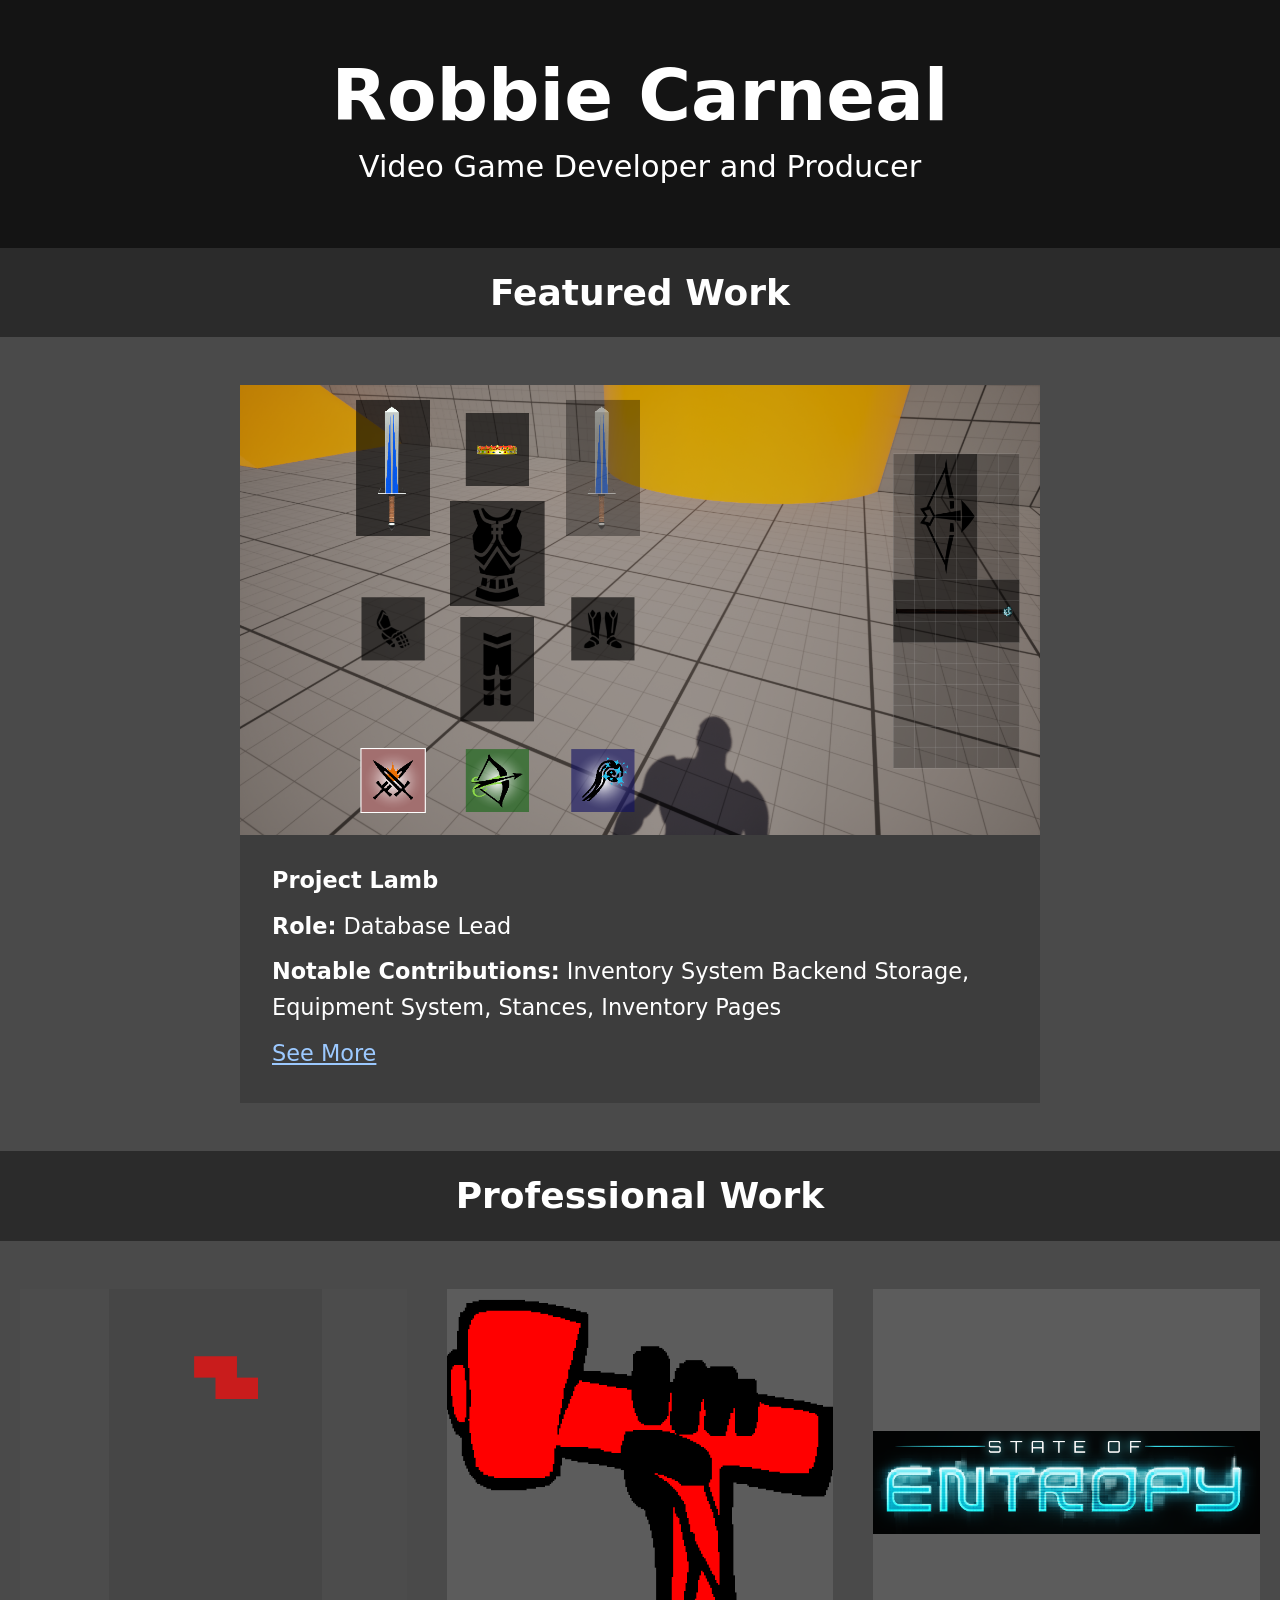
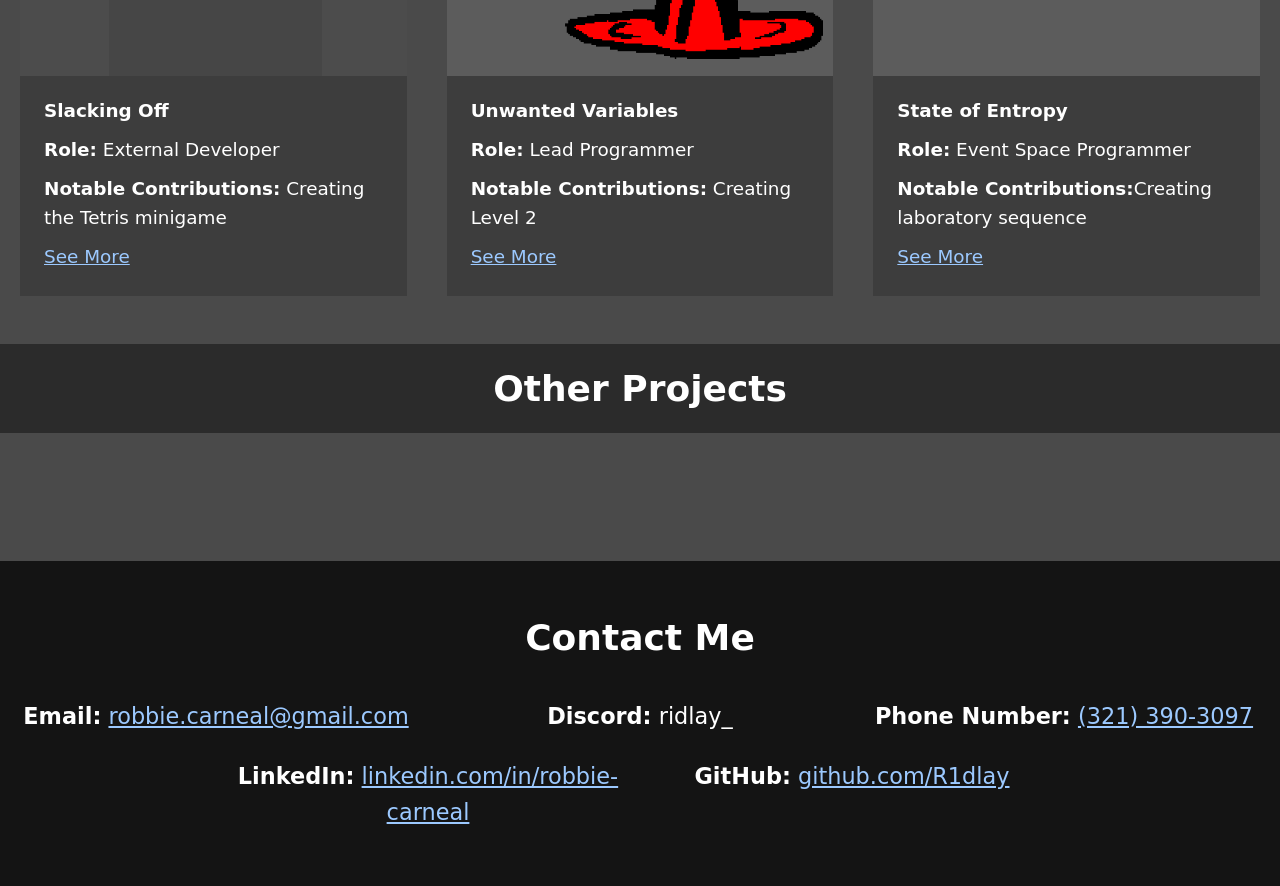
<file: index.html>
<!doctype html>
<html lang="en">
  <!-- Major Page Setup -->
  <head>
    <meta charset="UTF-8" />
    <meta name="viewport" content="width=device-width, initial-scale=1" />
    <title>Robbie Carneal Portfolio</title>
    <link rel="stylesheet" href="style.css" />
  </head>

  <!-- Header -->
  <body>
    <header class="site-header">
      <h1>Robbie Carneal</h1>
      <p>Video Game Developer and Producer</p>
    </header>

    <!-- Featured Work Section -->
    <div class="section-header"><h2>Featured Work</h2></div>
    <section class="section-body">
      <!-- Creates Grid -->
      <div class="grid featured">
        <article class="card">
          <!-- Key Art -->
          <div class="media">
            <img
              src="media/project_lamb/project_lamb_logo.png"
              alt="Game title"
            />
          </div>
          <!-- Project Details -->
          <div class="text">
            <p><strong>Project Lamb</strong></p>
            <p><strong>Role:</strong> Database Lead</p>
            <p>
              <strong>Notable Contributions:</strong> Inventory System Backend
              Storage, Equipment System, Stances, Inventory Pages
            </p>
            <!-- See More Hyperlink -->
            <p><a href="project-lamb.html">See More</a></p>
          </div>
        </article>
      </div>
    </section>

    <!-- Professional Work Section -->
    <div class="section-header"><h2>Professional Work</h2></div>
    <section class="section-body">
      <!-- Creates Grid -->
      <!-- Copy an <article class="card"> block to add another project. -->
      <div class="grid">
        <article class="card">
          <!-- Key Art -->
          <div class="media">
            <img
              src="media/slacking_off/slacking_off_logo.png"
              alt="Game title"
            />
          </div>
          <!-- Project Details -->
          <div class="text">
            <p><strong>Slacking Off</strong></p>
            <p><strong>Role:</strong> External Developer</p>
            <p>
              <strong>Notable Contributions:</strong> Creating the Tetris
              minigame
            </p>
            <!-- See More Hyperlink -->
            <p><a href="construction.html">See More</a></p>
          </div>
        </article>
        <article class="card">
          <!-- Key Art -->
          <div class="media">
            <img
              src="media/unwanted_variables/unwanted_variables_logo.png"
              alt="Game title"
            />
          </div>
          <!-- Project Details -->
          <div class="text">
            <p><strong>Unwanted Variables</strong></p>
            <p><strong>Role:</strong> Lead Programmer</p>
            <p><strong>Notable Contributions:</strong> Creating Level 2</p>
            <!-- See More Hyperlink -->
            <p><a href="construction.html">See More</a></p>
          </div>
        </article>
        <article class="card">
          <!-- Key Art -->
          <div class="media">
            <img
              src="media/entropy/entropy_logo.png"
              alt="Game title"
              class="fit-contain"
            />
          </div>
          <!-- Project Details -->
          <div class="text">
            <p><strong>State of Entropy</strong></p>
            <p><strong>Role:</strong> Event Space Programmer</p>
            <p>
              <strong>Notable Contributions:</strong>Creating laboratory
              sequence
            </p>
            <!-- See More Hyperlink -->
            <p><a href="construction.html">See More</a></p>
          </div>
        </article>
      </div>
    </section>

    <!-- Other Projects Section -->
    <div class="section-header"><h2>Other Projects</h2></div>
    <section class="section-body">
      <div class="grid"></div>
    </section>

    <!-- Contact Me Footer -->
    <footer class="site-footer">
      <h2>Contact Me</h2>
      <!-- Contacts List -->
      <ul class="footer-list three-two">
        <li>
          <strong>Email:</strong>
          <a href="mailto:robbie.carneal@gmail.com">robbie.carneal@gmail.com</a>
        </li>
        <li><strong>Discord:</strong> ridlay_</li>
        <li>
          <strong>Phone Number:</strong>
          <a href="tel:+13213903097">(321) 390-3097</a>
        </li>
        <li>
          <strong>LinkedIn:</strong>
          <a
            href="https://www.linkedin.com/in/robbie-carneal/"
            target="_blank"
            rel="noopener noreferrer"
            >linkedin.com/in/robbie-carneal</a
          >
        </li>
        <li>
          <strong>GitHub:</strong>
          <a
            href="https://github.com/R1dlay"
            target="_blank"
            rel="noopener noreferrer"
            >github.com/R1dlay</a
          >
        </li>
      </ul>
    </footer>
  </body>
</html>
</file>
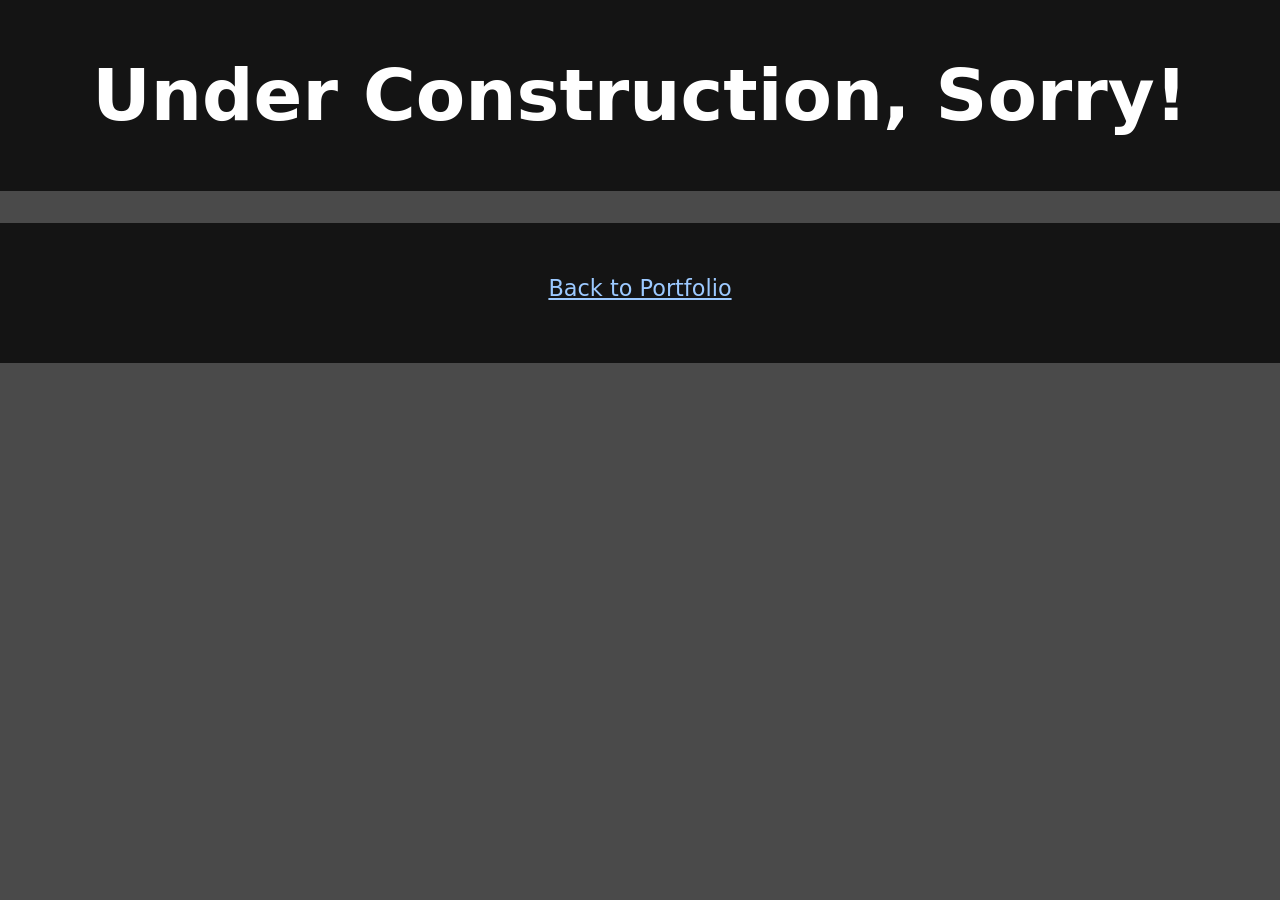
<file: construction.html>
<!doctype html>
<html lang="en">
  <!-- Major Page Setup -->
  <head>
    <meta charset="UTF-8" />
    <meta name="viewport" content="width=device-width, initial-scale=1" />
    <title>Game Title | Your Name</title>
    <link rel="stylesheet" href="style.css" />
  </head>
  <!-- Header -->
  <body>
    <header class="site-header">
      <h1>Under Construction, Sorry!</h1>
    </header>

    <footer class="site-footer">
      <ul class="footer-list">
        <li><a href="index.html">Back to Portfolio</a></li>
      </ul>
    </footer>
  </body>
</html>
</file>
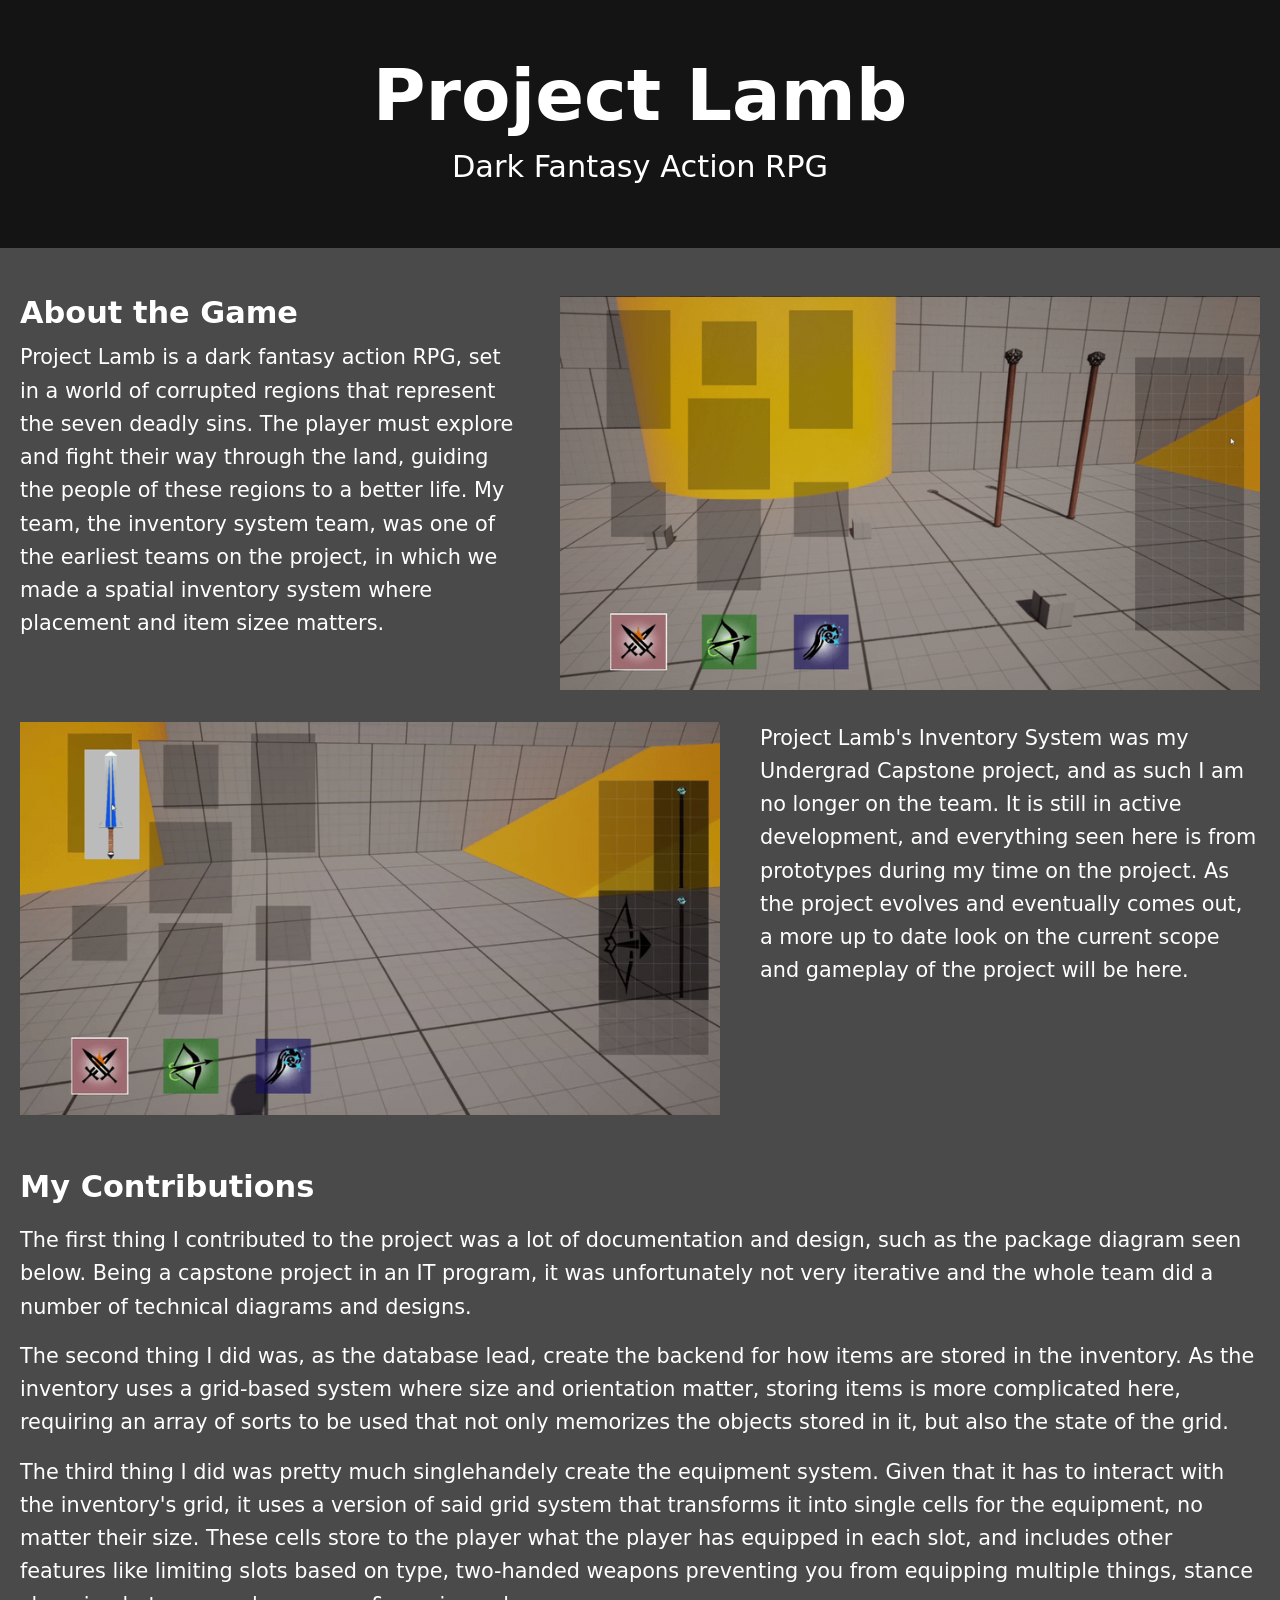
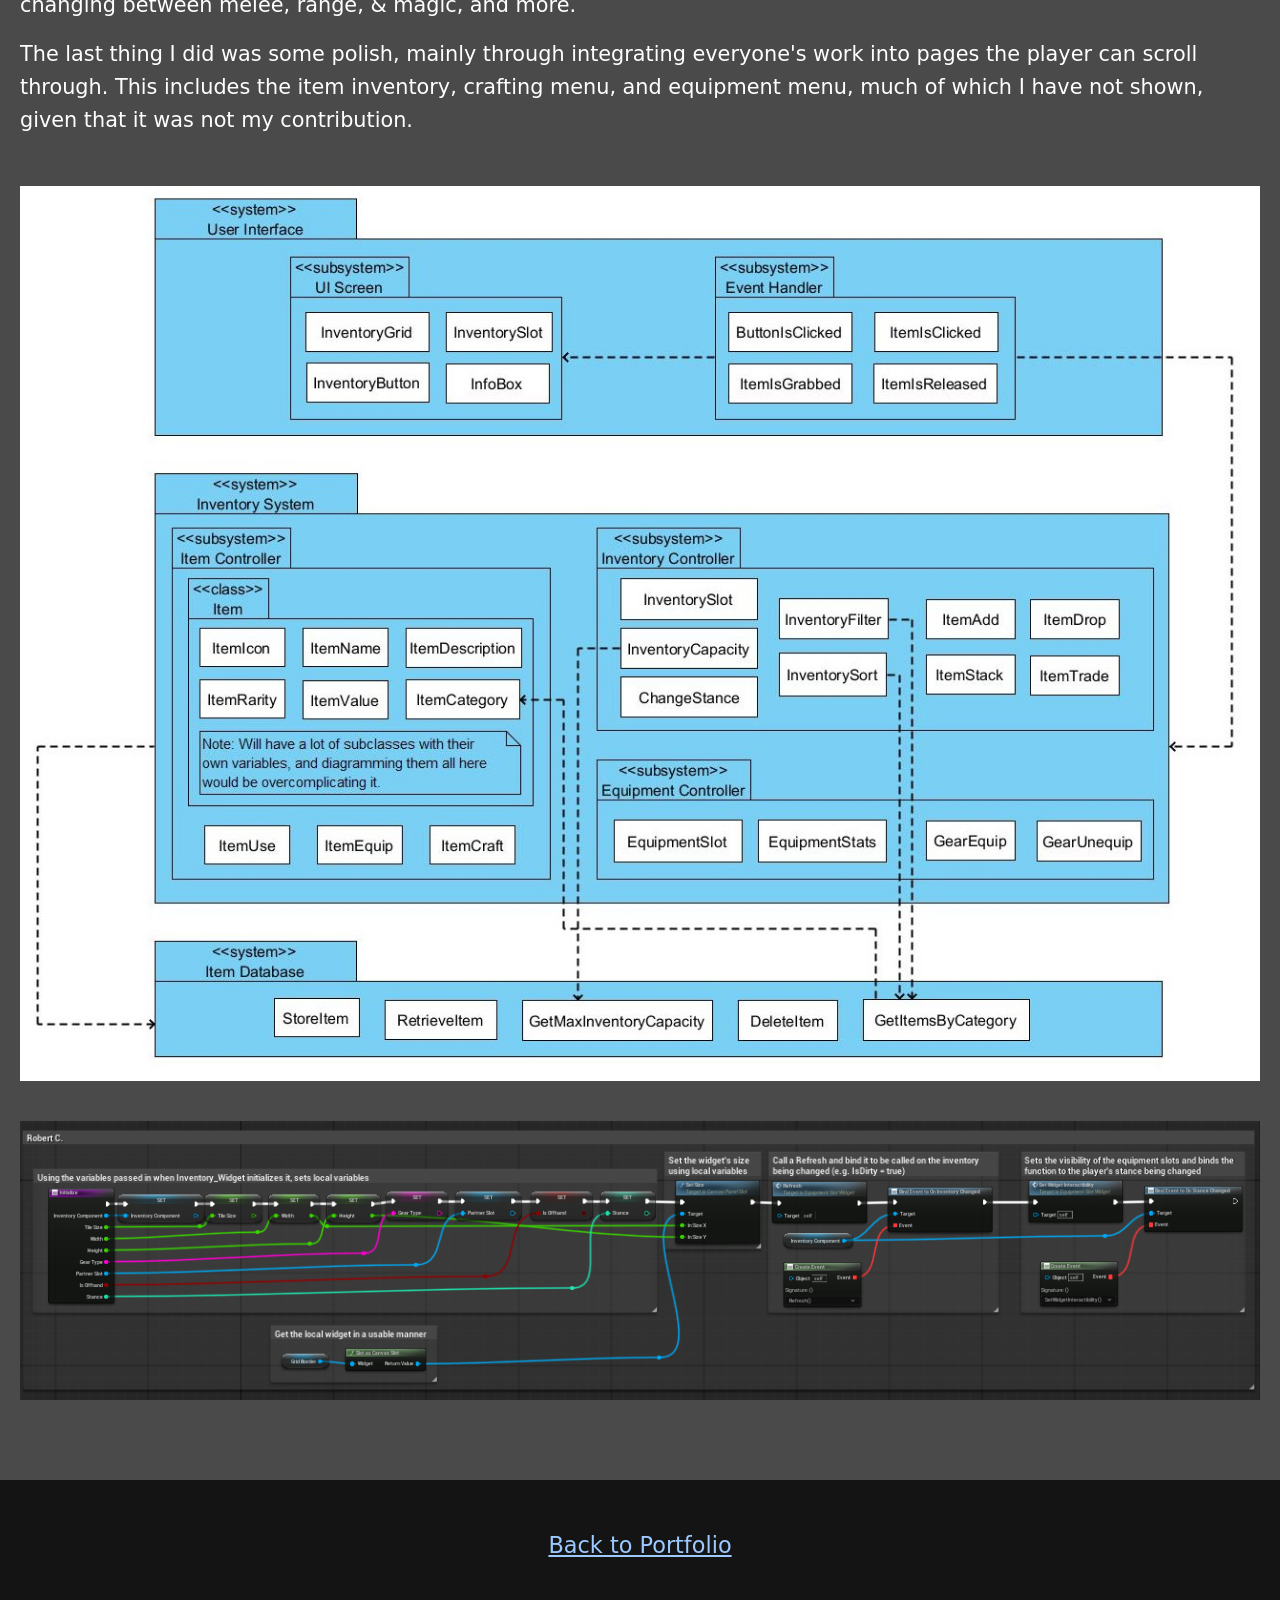
<file: project-lamb.html>
<!doctype html>
<html lang="en">
  <!-- Major Page Setup -->
  <head>
    <meta charset="UTF-8" />
    <meta name="viewport" content="width=device-width, initial-scale=1" />
    <title>Project Lamb | Robbie Carneal</title>
    <link rel="stylesheet" href="style.css" />
  </head>
  <!-- Header -->
  <body>
    <header class="site-header">
      <h1>Project Lamb</h1>
      <p>Dark Fantasy Action RPG</p>
    </header>

    <main class="section-body detail">
      <!-- About Section, contains game description and related media -->
      <div class="about-group">
        <section class="split">
          <div>
            <h2>About the Game</h2>
            <p>
              Project Lamb is a dark fantasy action RPG, set in a world of
              corrupted regions that represent the seven deadly sins. The player
              must explore and fight their way through the land, guiding the
              people of these regions to a better life. My team, the inventory
              system team, was one of the earliest teams on the project, in
              which we made a spatial inventory system where placement and item
              sizee matters.
            </p>
          </div>
          <div class="media-box">
            <img
              src="media/project_lamb/project_lamb_inventory.gif"
              alt="Inventory demonstration"
            />
          </div>
        </section>

        <section class="split flip">
          <div>
            <p>
              Project Lamb's Inventory System was my Undergrad Capstone project,
              and as such I am no longer on the team. It is still in active
              development, and everything seen here is from prototypes during my
              time on the project. As the project evolves and eventually comes
              out, a more up to date look on the current scope and gameplay of
              the project will be here.
            </p>
          </div>
          <div class="media-box">
            <img
              src="media/project_lamb/project_lamb_equipment.gif"
              alt="Equipment demonstration"
            />
          </div>
        </section>
      </div>

      <!-- Contributions Section -->
      <section>
        <h2>My Contributions</h2>
        <p>
          The first thing I contributed to the project was a lot of
          documentation and design, such as the package diagram seen below.
          Being a capstone project in an IT program, it was unfortunately not
          very iterative and the whole team did a number of technical diagrams
          and designs.
        </p>
        <p>
          The second thing I did was, as the database lead, create the backend
          for how items are stored in the inventory. As the inventory uses a
          grid-based system where size and orientation matter, storing items is
          more complicated here, requiring an array of sorts to be used that not
          only memorizes the objects stored in it, but also the state of the
          grid.
        </p>
        <p>
          The third thing I did was pretty much singlehandely create the
          equipment system. Given that it has to interact with the inventory's
          grid, it uses a version of said grid system that transforms it into
          single cells for the equipment, no matter their size. These cells
          store to the player what the player has equipped in each slot, and
          includes other features like limiting slots based on type, two-handed
          weapons preventing you from equipping multiple things, stance changing
          between melee, range, & magic, and more.
        </p>
        <p>
          The last thing I did was some polish, mainly through integrating
          everyone's work into pages the player can scroll through. This
          includes the item inventory, crafting menu, and equipment menu, much
          of which I have not shown, given that it was not my contribution.
        </p>
      </section>

      <!-- Media related to contributions -->
      <div class="stack">
        <div class="media-box-2">
          <img
            src="media/project_lamb/project_lamb_package_diagram.jpg"
            alt="Package Diagram"
          />
        </div>
        <div class="media-box-3">
          <img
            src="media/project_lamb/initialize_equipment.png"
            alt="Package Diagram"
          />
        </div>
      </div>
    </main>

    <!-- Footer for game link and link back to portfolio -->
    <footer class="site-footer">
      <ul class="footer-list">
        <li><a href="index.html">Back to Portfolio</a></li>
      </ul>
    </footer>
  </body>
</html>
</file>
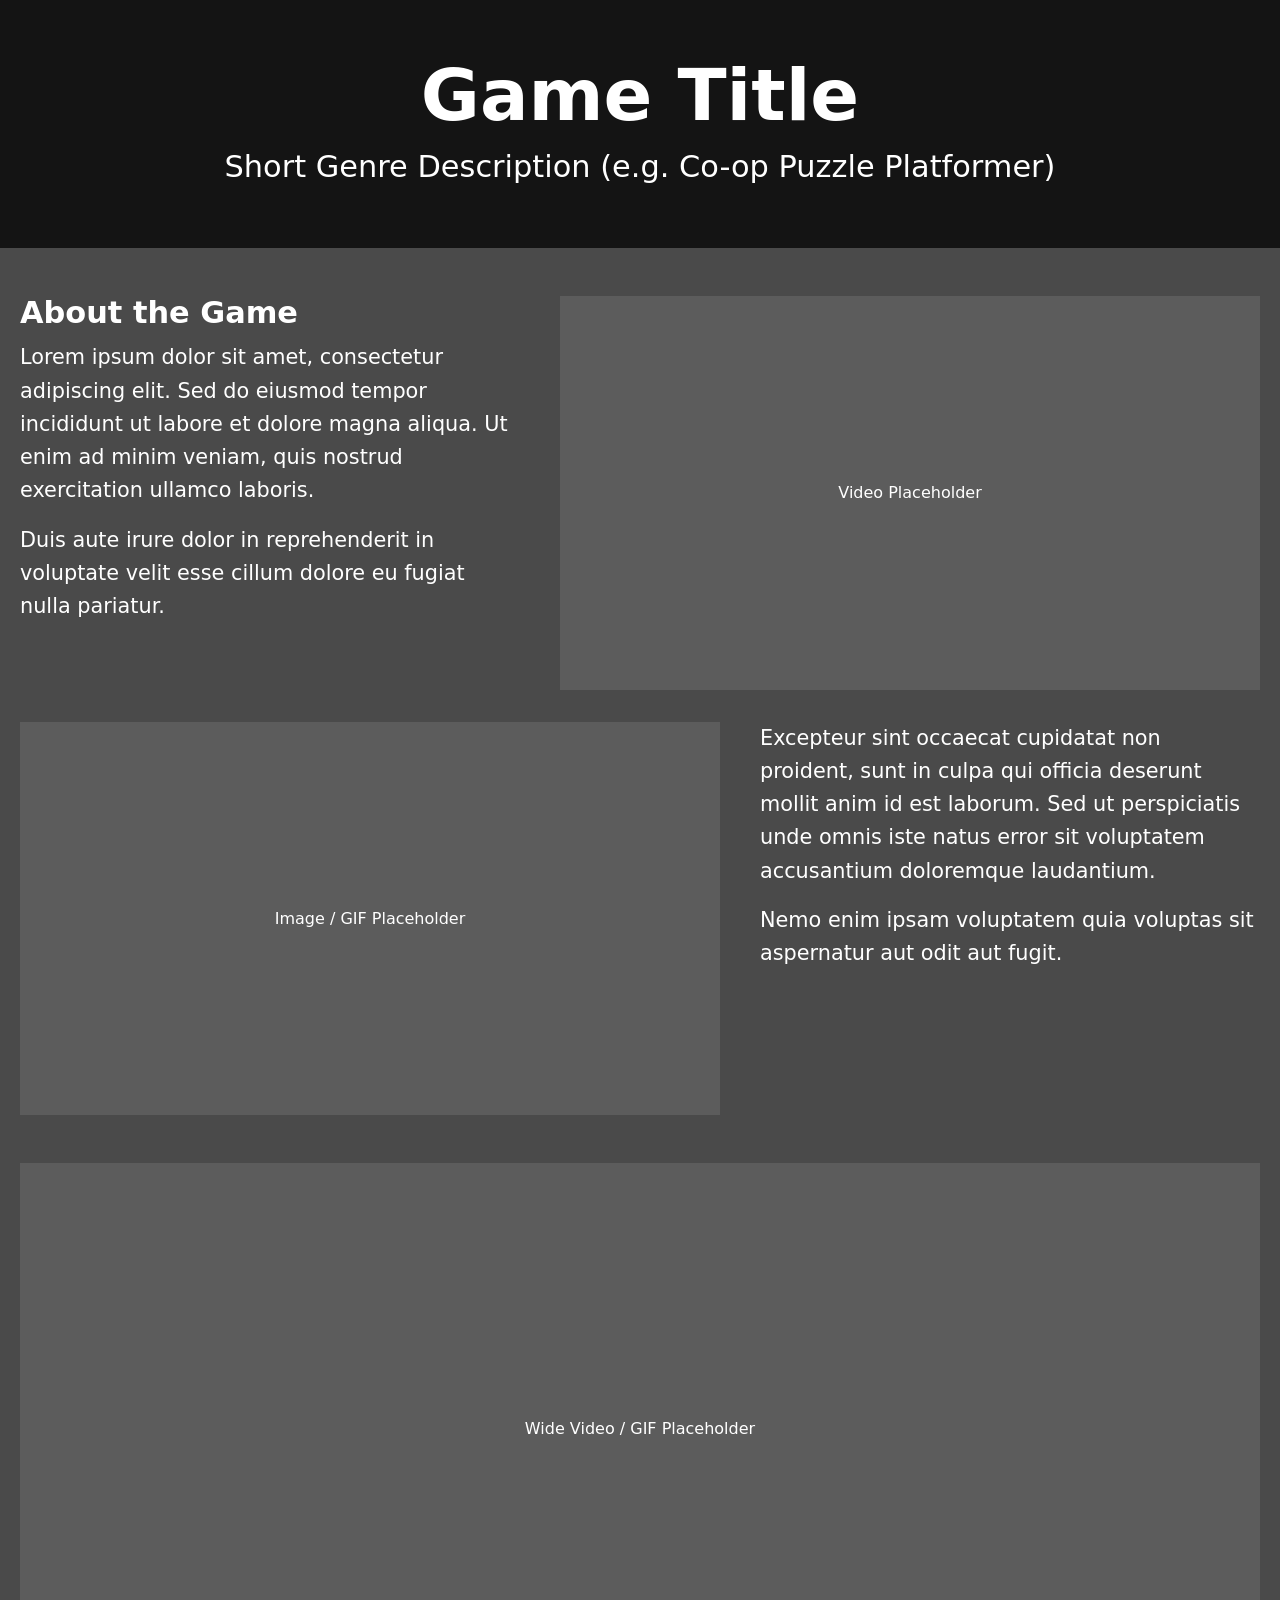
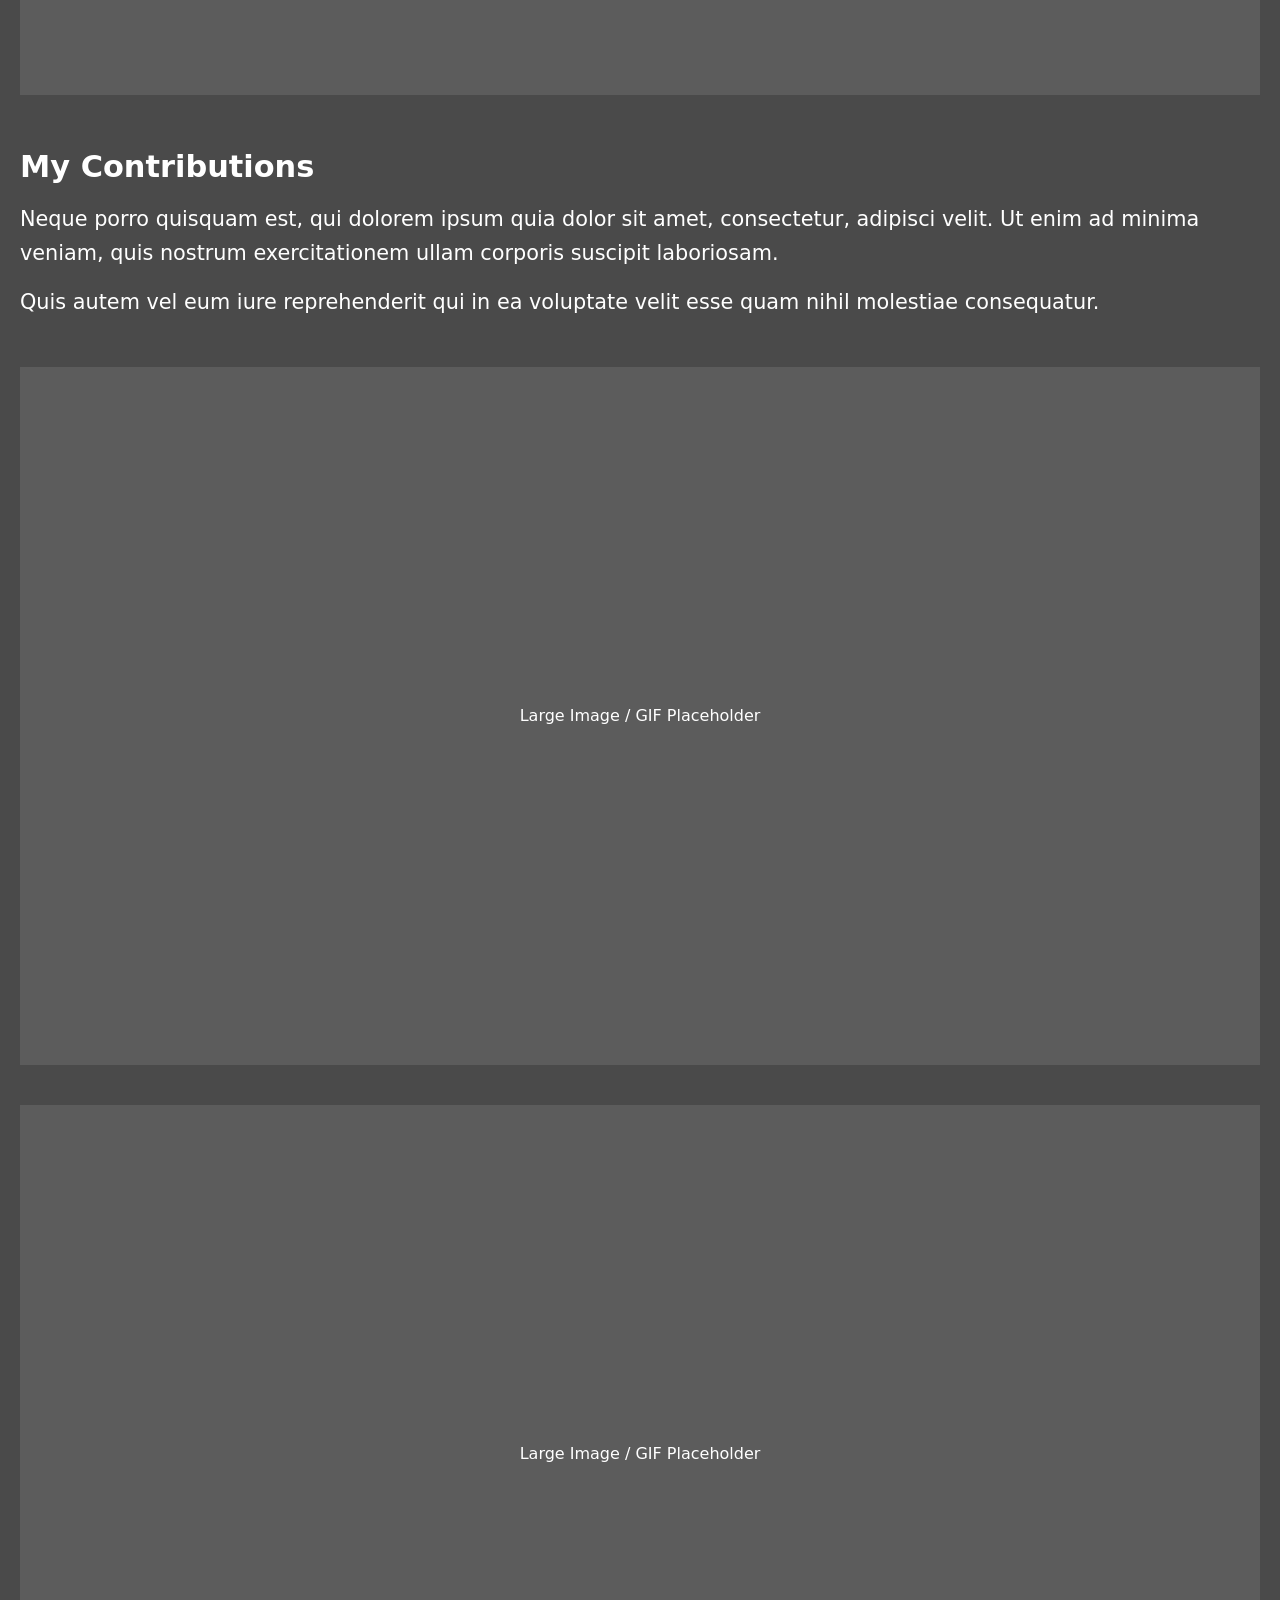
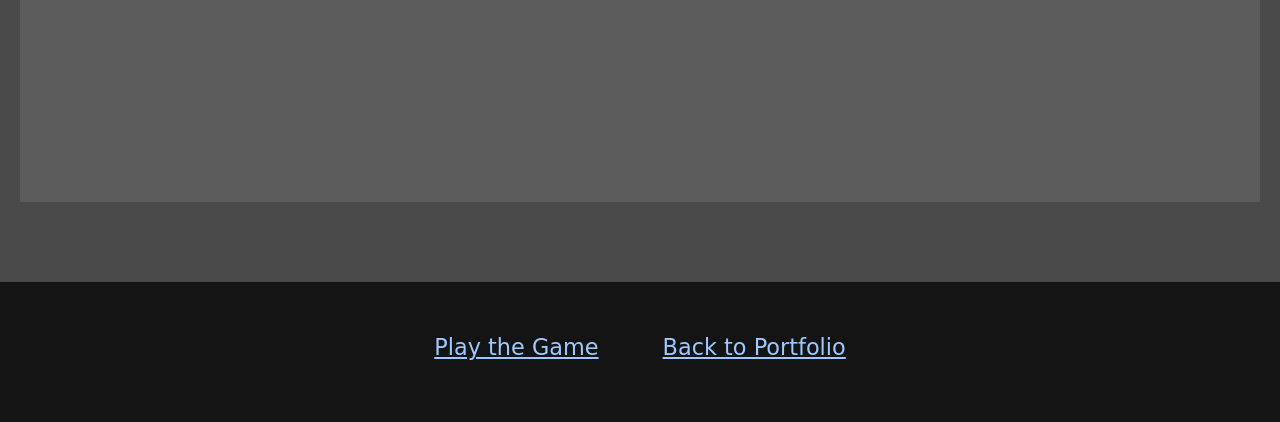
<file: project.html>
<!doctype html>
<html lang="en">
  <!-- Major Page Setup -->
  <head>
    <meta charset="UTF-8" />
    <meta name="viewport" content="width=device-width, initial-scale=1" />
    <title>Game Title | Your Name</title>
    <link rel="stylesheet" href="style.css" />
  </head>
  <!-- Header -->
  <body>
    <header class="site-header">
      <h1>Game Title</h1>
      <p>Short Genre Description (e.g. Co-op Puzzle Platformer)</p>
    </header>

    <main class="section-body detail">
      <!-- About Section, contains game description and related media -->
      <div class="about-group">
        <section class="split">
          <div>
            <h2>About the Game</h2>
            <p>
              Lorem ipsum dolor sit amet, consectetur adipiscing elit. Sed do
              eiusmod tempor incididunt ut labore et dolore magna aliqua. Ut
              enim ad minim veniam, quis nostrud exercitation ullamco laboris.
            </p>
            <p>
              Duis aute irure dolor in reprehenderit in voluptate velit esse
              cillum dolore eu fugiat nulla pariatur.
            </p>
          </div>
          <div class="media-box">Video Placeholder</div>
        </section>

        <section class="split flip">
          <div>
            <p>
              Excepteur sint occaecat cupidatat non proident, sunt in culpa qui
              officia deserunt mollit anim id est laborum. Sed ut perspiciatis
              unde omnis iste natus error sit voluptatem accusantium doloremque
              laudantium.
            </p>
            <p>
              Nemo enim ipsam voluptatem quia voluptas sit aspernatur aut odit
              aut fugit.
            </p>
          </div>
          <div class="media-box">Image / GIF Placeholder</div>
        </section>
      </div>

      <!-- Banner media that can be used to split up sections -->
      <div class="media-box wide-video">Wide Video / GIF Placeholder</div>

      <!-- Contributions Section -->
      <section>
        <h2>My Contributions</h2>
        <p>
          Neque porro quisquam est, qui dolorem ipsum quia dolor sit amet,
          consectetur, adipisci velit. Ut enim ad minima veniam, quis nostrum
          exercitationem ullam corporis suscipit laboriosam.
        </p>
        <p>
          Quis autem vel eum iure reprehenderit qui in ea voluptate velit esse
          quam nihil molestiae consequatur.
        </p>
      </section>

      <!-- Media related to contributions -->
      <div class="stack">
        <div class="media-box">Large Image / GIF Placeholder</div>
        <div class="media-box">Large Image / GIF Placeholder</div>
      </div>
    </main>

    <!-- Footer for game link and link back to portfolio -->
    <footer class="site-footer">
      <ul class="footer-list">
        <li><a href="#">Play the Game</a></li>
        <li><a href="index.html">Back to Portfolio</a></li>
      </ul>
    </footer>
  </body>
</html>
</file>
<file: style.css>
/* Overall Fomatting */
:root {
  --header-dark: #141414; /* main header */
  --header-light: #2b2b2b; /* section headers */
  --body-grey: #4a4a4a; /* page body */
  --card-grey: #5c5c5c; /* image placeholders */
  --panel-grey: #3d3d3d; /* text panel under card images */
  --text: #ffffff;
  --link: #9cc9ff; /* blue links */
  --gap: 2.5rem;
  --max-width: 1280px;
  --side-pad: 1.25rem;
}

* {
  box-sizing: border-box;
  margin: 0;
  padding: 0;
}

body {
  background: var(--body-grey);
  color: var(--text);
  font-family:
    Inter,
    "Segoe UI",
    system-ui,
    -apple-system,
    Helvetica,
    Arial,
    sans-serif;
  line-height: 1.6;
}

strong {
  font-weight: 700;
}
a {
  color: var(--link);
}
a:focus-visible {
  outline: 3px solid var(--text);
  outline-offset: 3px;
}

/* Header Fomatting */
.site-header {
  background: var(--header-dark);
  text-align: center;
  padding: 3.5rem var(--side-pad);
}
.site-header h1 {
  font-size: clamp(2.5rem, 7vw, 4.5rem);
  line-height: 1.1;
  font-weight: 700;
}
.site-header p {
  font-size: clamp(1.25rem, 3vw, 1.9rem);
  margin-top: 0.5rem;
  font-weight: 400;
}

/* Section Header Formatting */
.section-header {
  background: var(--header-light);
  padding: 1rem var(--side-pad);
  text-align: center;
}
.section-header h2 {
  font-size: clamp(1.5rem, 4vw, 2.25rem);
  font-weight: 600;
}

.section-body {
  max-width: var(--max-width);
  margin: 0 auto;
  padding: 3rem var(--side-pad);
}

/* Grid Formatting */
.grid {
  display: grid;
  grid-template-columns: repeat(3, 1fr);
  gap: 3rem 2.5rem;
}

.card {
  background: var(--panel-grey);
  display: flex;
  flex-direction: column;
}
.card .media {
  aspect-ratio: 1 / 1;
  background: var(--card-grey);
  display: flex;
  align-items: center;
  justify-content: center;
  overflow: hidden;
}
.card .media img {
  width: 100%;
  height: 100%;
  object-fit: cover;
  display: block;
}

.card .media img.fit-contain {
  object-fit: contain;
}
.card .text {
  padding: 1.25rem 1.5rem 1.5rem;
  font-size: 1.15rem;
}
.card .text p + p {
  margin-top: 0.6rem;
}

/* Featured Work Formatting */
.grid.featured {
  grid-template-columns: minmax(0, 800px);
  justify-content: center;
}
.grid.featured .card .media {
  aspect-ratio: 16 / 9;
}
.grid.featured .card .text {
  font-size: 1.4rem;
  padding: 1.75rem 2rem 2rem;
}

/* Footer Formatting*/
.site-footer {
  background: var(--header-dark);
  padding: 3rem var(--side-pad) 3.5rem;
  text-align: center;
  margin-top: 2rem;
}
.site-footer h2 {
  font-size: clamp(1.5rem, 4vw, 2.25rem);
  font-weight: 600;
  margin-bottom: 2rem;
}
.footer-list {
  list-style: none;
  font-size: 1.4rem;
  display: flex;
  flex-wrap: wrap;
  justify-content: center;
  gap: 1.5rem 4rem;
}

/* Contact Me Section Formatting */
.footer-list.three-two {
  display: grid;
  grid-template-columns: repeat(6, 1fr);
  gap: 1.5rem 2rem;
  max-width: var(--max-width);
  margin: 0 auto;
}
.footer-list.three-two li {
  grid-column: span 2;
  min-width: 0;
  overflow-wrap: anywhere;
}
.footer-list.three-two li:nth-child(4) {
  grid-column: 2 / span 2;
}
.footer-list.three-two li:nth-child(5) {
  grid-column: 4 / span 2;
}

/* Description Formatting */
.detail {
  display: flex;
  flex-direction: column;
  gap: 3rem;
}
.detail h2 {
  font-size: 1.9rem;
  margin-bottom: 0.75rem;
}
.detail p {
  font-size: 1.3rem;
  max-width: 100ch;
  text-wrap: pretty;
}
.detail p + p {
  margin-top: 1rem;
}

.media-box,
.media-box-2,
.media-box-3 {
  background: var(--card-grey);
  display: flex;
  align-items: center;
  justify-content: center;
  text-align: center;
  min-height: 100%;
}

.media-box img,
.media-box video,
.media-box iframe,
.media-box-2 img,
.media-box-2 video,
.media-box-2 iframe,
.media-box-3 img,
.media-box-3 video,
.media-box-3 iframe {
  width: 100%;
  height: 100%;
  object-fit: cover;
  border: 0;
  display: block;
}

.media-box-2 {
  aspect-ratio: 1299 / 938;
}

.media-box-3 {
  aspect-ratio: 1285 / 289;
}

/* Media Formatting for aligning to different sides on project description pages */
.split {
  display: grid;
  grid-template-columns: 5fr 7fr;
  gap: 2.5rem;
  align-items: start;
}
.split h2 {
  line-height: 1.1;
}

/* Text formatting for aligning to different sides on project description pages */
.about-group {
  display: flex;
  flex-direction: column;
  gap: 2rem;
}
.split.flip {
  grid-template-columns: 7fr 5fr;
}
.split.flip .media-box {
  order: -1;
}
.split .media-box {
  aspect-ratio: 16 / 9;
}

/* Media Formatting */
.wide-video {
  aspect-ratio: 21 / 9;
}

.stack {
  display: flex;
  flex-direction: column;
  gap: var(--gap);
}
.stack .media-box {
  aspect-ratio: 16 / 9;
}

/* Mobile Formatting */
@media (max-width: 800px) {
  .grid {
    grid-template-columns: repeat(2, 1fr);
  }
  .split,
  .split.flip {
    grid-template-columns: 1fr;
  }
  .split.flip .media-box {
    order: 0;
  }
}
@media (max-width: 520px) {
  .grid {
    grid-template-columns: 1fr;
  }
}
@media (max-width: 800px) {
  .footer-list.three-two {
    grid-template-columns: 1fr;
  }
  .footer-list.three-two li,
  .footer-list.three-two li:nth-child(4),
  .footer-list.three-two li:nth-child(5) {
    grid-column: auto;
  }
}
</file>
